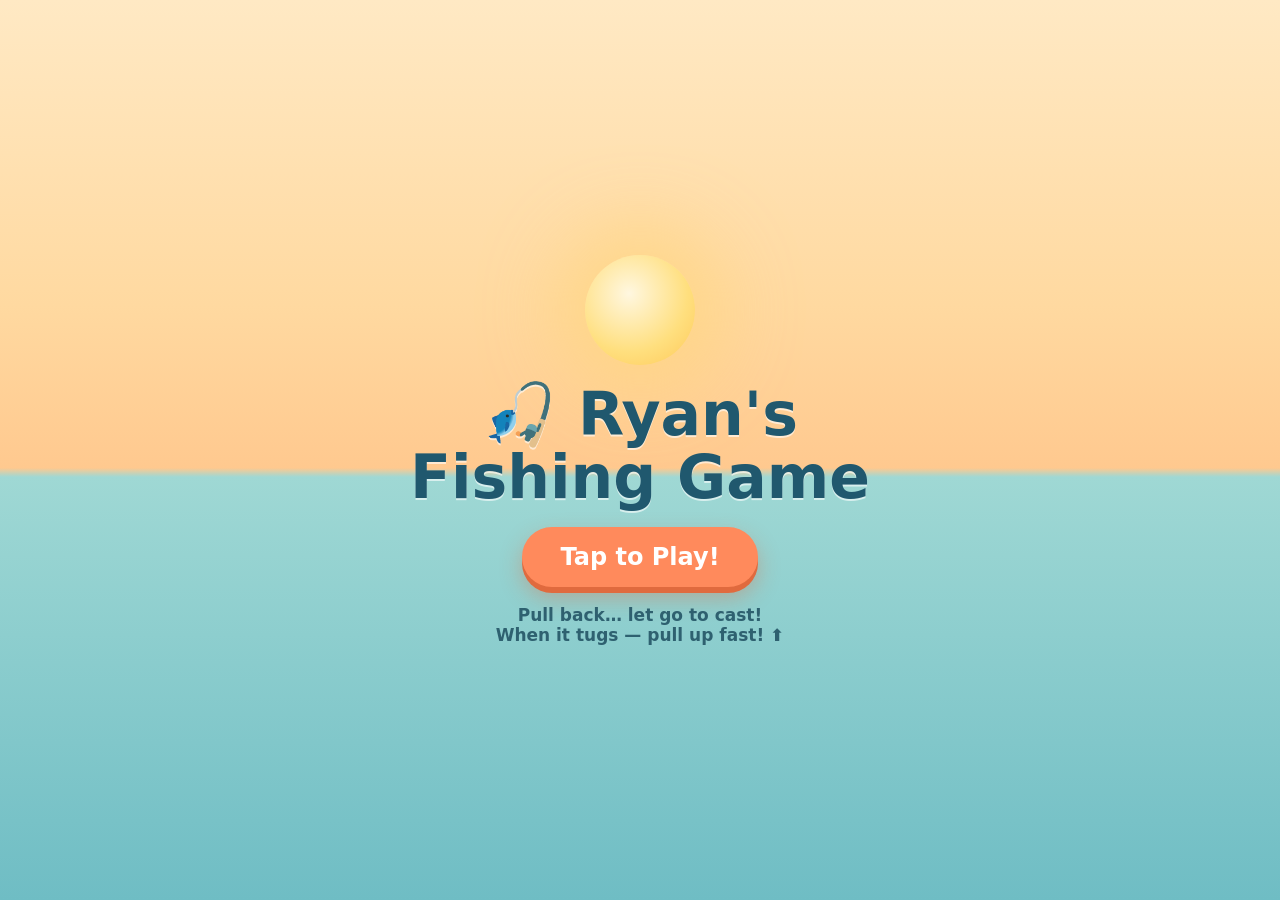
<file: ryans-fishing-game/index.html>
<!DOCTYPE html>
<html lang="en">
<head>
<meta charset="utf-8">
<title>Ryan's Fishing Game</title>
<meta name="viewport" content="width=device-width, initial-scale=1, maximum-scale=1, user-scalable=no, viewport-fit=cover">
<meta name="apple-mobile-web-app-capable" content="yes">
<meta name="mobile-web-app-capable" content="yes">
<meta name="apple-mobile-web-app-status-bar-style" content="black-translucent">
<meta name="theme-color" content="#ffd9a0">
<style>
  * { margin:0; padding:0; box-sizing:border-box; -webkit-tap-highlight-color:transparent; }
  html, body { height:100%; overflow:hidden; overscroll-behavior:none; }
  body {
    font-family: ui-rounded, -apple-system, "SF Pro Rounded", "Segoe UI", system-ui, sans-serif;
    background:#ffd9a0;
    touch-action:none;
    user-select:none; -webkit-user-select:none;
    position:fixed; inset:0;
  }
  canvas { display:block; width:100vw; height:100vh; touch-action:none; }

  #topbar {
    position:fixed; top:calc(env(safe-area-inset-top, 0px) + 10px);
    left:0; right:0; display:flex; justify-content:space-between;
    padding:0 12px; pointer-events:none; z-index:5;
  }
  .pill {
    pointer-events:auto; border:none; cursor:pointer;
    font-family:inherit;
    background:rgba(255,255,255,.82); backdrop-filter:blur(4px);
    border-radius:999px; padding:8px 16px; font-weight:800; font-size:20px;
    color:#2b5876; box-shadow:0 2px 8px rgba(60,60,90,.18);
    display:flex; align-items:center; gap:7px;
  }
  .pill:active { transform:scale(.95); }
  .btn {
    pointer-events:auto; border:none; cursor:pointer;
    background:rgba(255,255,255,.82); backdrop-filter:blur(4px);
    border-radius:999px; width:44px; height:44px; font-size:22px;
    box-shadow:0 2px 8px rgba(60,60,90,.18);
    display:flex; align-items:center; justify-content:center;
  }
  .btn:active { transform:scale(.92); }
  .btn.off { opacity:.4; filter:grayscale(1); }
  #rightBtns { display:flex; gap:8px; }

  /* Splash screen */
  #splash {
    position:fixed; inset:0; z-index:10;
    background:linear-gradient(#ffe9c4 0%, #ffd9a0 34%, #ffc98f 52%, #9fd8d4 53%, #6fbdc4 100%);
    display:flex; flex-direction:column; align-items:center; justify-content:center;
    text-align:center; gap:18px; transition:opacity .6s ease;
  }
  #splash.hide { opacity:0; pointer-events:none; }
  #splash .sun {
    width:110px; height:110px; border-radius:50%;
    background:radial-gradient(circle at 40% 35%, #fff7e0, #ffdf7e 60%, #ffc857);
    box-shadow:0 0 70px 30px rgba(255,214,130,.75);
    animation:float 4s ease-in-out infinite;
  }
  @keyframes float { 0%,100%{transform:translateY(0)} 50%{transform:translateY(-10px)} }
  #splash h1 {
    font-size:clamp(38px, 10vw, 60px); color:#20586e;
    text-shadow:0 2px 0 rgba(255,255,255,.6); line-height:1.05; padding:0 20px;
  }
  #splash .tap {
    font-size:24px; font-weight:800; color:#fff;
    background:#ff8a5c; padding:16px 38px; border-radius:999px;
    box-shadow:0 6px 0 #e06a3e, 0 10px 22px rgba(224,106,62,.4);
    animation:pulse 1.4s ease-in-out infinite;
  }
  @keyframes pulse { 0%,100%{transform:scale(1)} 50%{transform:scale(1.07)} }
  #splash .sub { color:#1e4e60; font-weight:700; font-size:17px; opacity:.85; padding:0 30px; }

  /* Fish log panel */
  #logPanel {
    position:fixed; inset:0; z-index:8; display:none;
    background:rgba(20,60,80,.45); backdrop-filter:blur(3px);
    align-items:center; justify-content:center;
  }
  #logPanel.open { display:flex; }
  #logCard {
    background:#fffaf0; border-radius:26px; padding:20px 18px 14px;
    width:min(88vw, 380px); max-height:78vh; overflow-y:auto;
    box-shadow:0 18px 50px rgba(0,0,40,.35);
  }
  #logCard h2 { color:#2b5876; text-align:center; font-size:24px; margin-bottom:12px; }
  #logTotal {
    display:flex; flex-direction:column; align-items:center; gap:2px;
    background:#fff3d6; border-radius:16px; padding:10px 14px; margin-bottom:10px;
    font-size:24px; font-weight:900; color:#c9862e;
  }
  #logTotal span { font-size:15px; font-weight:800; color:#3a5a70; }
  #logRod {
    display:flex; flex-direction:column; align-items:center; gap:2px;
    background:#e8f4ee; border-radius:16px; padding:8px 14px; margin-bottom:10px;
    font-size:17px; font-weight:900; color:#2b7a5e;
  }
  #logRod span { font-size:13px; font-weight:800; color:#3a5a70; }
  .fishrow .cnt.zero { color:#b8c4c0; }
  .fishrow.locked { opacity:.6; }
  .fishrow {
    display:flex; align-items:center; gap:12px; padding:8px 6px;
    border-bottom:1.5px dashed #e8dcc8; font-weight:700; color:#3a5a70;
  }
  .fishrow:last-child { border-bottom:none; }
  .fishrow svg { flex:0 0 auto; }
  .fishrow .nm { flex:1; font-size:17px; }
  .fishrow .pts { font-size:13px; color:#c98a3d; font-weight:800; }
  .fishrow .cnt { font-size:20px; color:#2b8a6e; font-weight:900; min-width:44px; text-align:right; }
  #closeLog {
    display:block; margin:12px auto 4px; border:none; background:#ff8a5c; color:#fff;
    font-size:18px; font-weight:800; padding:10px 34px; border-radius:999px;
    box-shadow:0 4px 0 #e06a3e; cursor:pointer;
  }
</style>
</head>
<body>
<canvas id="c"></canvas>

<div id="topbar">
  <button class="pill" id="scorePill"><span>⭐</span><span id="score">0</span></button>
  <div id="rightBtns">
    <button class="btn" id="logBtn" title="My fish">🐟</button>
    <button class="btn" id="musicBtn" title="Music">🪕</button>
    <button class="btn" id="muteBtn" title="Sound">🔊</button>
  </div>
</div>

<div id="logPanel">
  <div id="logCard">
    <h2>🪣 Ryan's Fish</h2>
    <div id="logRows"></div>
    <button id="closeLog">Back to fishing!</button>
  </div>
</div>

<div id="splash">
  <div class="sun"></div>
  <h1>🎣 Ryan's<br>Fishing Game</h1>
  <div class="tap">Tap to Play!</div>
  <div class="sub">Pull back… let go to cast!<br>When it tugs — pull up fast! ⬆️</div>
</div>

<script>
'use strict';
/* ================================================================
   Ryan's Fishing Game — a calm morning on the pier.
   Pull back to cast (further pull = further cast), wait for the
   tug (phone buzzes!), then swipe UP to catch the fish.
   ================================================================ */

const canvas = document.getElementById('c');
const ctx = canvas.getContext('2d');

let W = 0, H = 0, DPR = 1;
let waterY = 0, deckY = 0, pierEnd = 0, kidX = 0;
let rodBase = {x:0,y:0}, rodTip = {x:0,y:0};

function resize() {
  DPR = Math.min(window.devicePixelRatio || 1, 2);
  W = window.innerWidth; H = window.innerHeight;
  canvas.width = W * DPR; canvas.height = H * DPR;
  canvas.style.width = W + 'px'; canvas.style.height = H + 'px';
  ctx.setTransform(DPR, 0, 0, DPR, 0, 0);
  waterY = H * 0.56;
  deckY  = waterY - Math.max(34, H * 0.05);
  pierEnd = Math.min(W * 0.24, 120);
  kidX = pierEnd - 46;
  // the grip point — where the kid's hands hold the rod, at chest height
  rodBase = { x: kidX + 13, y: deckY - 33 };
}
resize();
window.addEventListener('resize', resize);

/* ---------------- Fish data (ascending point value) ------------- */
const FISH = [
  { id:'sardine',  name:'Sardine',      pts:10,  len:44, hRatio:.30, rar:0,
    body:'#aec8de', back:'#5d7fa6', belly:'#e9f2f8', pattern:'dots' },
  { id:'shiner',   name:'Shiner Perch', pts:15,  len:48, hRatio:.42, rar:1,
    body:'#c9d4d9', back:'#8fa3ad', belly:'#f2f5f4', pattern:'bars' },
  { id:'surf',     name:'Surf Perch',   pts:20,  len:56, hRatio:.44, rar:2,
    body:'#c4cdb9', back:'#84987c', belly:'#eef0e6', pattern:'bars' },
  { id:'opaleye',  name:'Opaleye',      pts:30,  len:60, hRatio:.42, rar:3,
    body:'#6f8f62', back:'#48663f', belly:'#a9bd9a', pattern:'opal' },
  { id:'mackerel', name:'Mackerel',     pts:40,  len:70, hRatio:.26, rar:4,
    body:'#7fb8b3', back:'#2e6e78', belly:'#e6f2ef', pattern:'waves' },
  { id:'bass',     name:'Striped Bass', pts:60,  len:84, hRatio:.34, rar:5,
    body:'#c3cdd4', back:'#6d7f8c', belly:'#f0f3f4', pattern:'stripes' },
  { id:'halibut',  name:'Halibut',      pts:80,  len:96, hRatio:.52, rar:6,
    body:'#a3835c', back:'#7d6141', belly:'#e8dcc4', pattern:'flat' },
  { id:'salmon',   name:'Salmon',       pts:100, len:106, hRatio:.30, rar:7,
    body:'#d9a3a0', back:'#7e94a4', belly:'#f4e6e2', pattern:'salmon' },
  // super-rare deep-water prizes — only really show up on big casts
  { id:'mahi',     name:'Mahi-Mahi',    pts:150, len:118, hRatio:.36, rar:10,
    body:'#c2d06a', back:'#3f8f5e', belly:'#f4eaa4', pattern:'mahi' },
  { id:'tuna',     name:'Yellowfin Tuna', pts:250, len:130, hRatio:.36, rar:13,
    body:'#9fb4c4', back:'#2b4a66', belly:'#e8eef2', pattern:'tuna' },
  // apex billfish — locked until the Golden Offshore Rod (6th rod)
  { id:'sword',    name:'Swordfish',    pts:400, len:150, hRatio:.22, rar:14, minRod:5,
    body:'#8fa8bd', back:'#41586e', belly:'#e4ecf2', pattern:'sword' },
  { id:'marlin',   name:'Blue Marlin',  pts:600, len:165, hRatio:.26, rar:16, minRod:5,
    body:'#5b84b0', back:'#1d3c60', belly:'#dfe9f2', pattern:'marlin' },
];

/* ---------------- Rods (leveling system) -------------------------
   Modeled on real rods. `need` = total fish caught to unlock.
   `lenS` scales the drawn rod, `cap` limits how far it can cast
   (fraction of the full screen), so better rods reach bigger fish. */
const RODS = [
  { name:"Lil' Yellow Toy Rod",   real:'a Shakespeare toy-store rod',            need:0,
    blank:'#f4c531', grip:'#e0574f', reel:'#e0574f', line:'rgba(255,255,255,0.85)',
    lenS:0.85, width:5,   cap:0.60 },
  { name:"Splash Blue Kids' Rod", real:'a Zebco kids combo',                     need:3,
    blank:'#7ec8e3', grip:'#f2f4f5', reel:'#8a9bb0', line:'rgba(255,255,255,0.85)',
    lenS:1.0,  width:4.5, cap:0.72 },
  { name:'Black Ultralight',      real:'an ultralight spinning rod',             need:8,
    blank:'#33383f', grip:'#c9a06a', reel:'#aab4c0', line:'rgba(255,255,255,0.85)',
    lenS:1.15, width:3.5, cap:0.82 },
  { name:'Blue Braid Caster',     real:'a saltwater rod with blue braided line', need:15,
    blank:'#2f6bb0', grip:'#26313d', reel:'#4a90d9', line:'rgba(90,150,230,0.95)',
    lenS:1.3,  width:4,   cap:0.90 },
  { name:'Big Surf Rod',          real:'a 10-foot surf casting rod',             need:25,
    blank:'#e8e4da', grip:'#26313d', reel:'#6b7686', line:'rgba(255,255,255,0.85)',
    lenS:1.5,  width:4.5, cap:0.96 },
  { name:'Golden Offshore Rod',   real:'an offshore trolling rod',               need:40,
    blank:'#5a4a33', grip:'#26313d', reel:'#d4af37', line:'rgba(240,215,130,0.95)',
    lenS:1.65, width:5.5, cap:1.0 },
  /* From here the rods get crazier. `luck` nudges the fish odds toward
     the big ones, and `waitS` makes bites come sooner. */
  { name:'Carbon Pro Tournament', real:'a tournament bass rod',                  need:60,
    blank:'#3a4548', grip:'#111418', reel:'#66d43c', line:'rgba(150,255,90,0.95)',
    lenS:1.75, width:4,   cap:1.0, luck:0.03, waitS:0.95 },
  { name:'Big Game Marlin Rod',   real:'a 130-class marlin rod',                 need:85,
    blank:'#1f3a5c', grip:'#111418', reel:'#c0c8d4', line:'rgba(220,230,255,0.9)',
    lenS:1.85, width:6,   cap:1.0, luck:0.06, waitS:0.9 },
  { name:'Midnight Glow Rod',     real:'a glow-tip night fishing rod',           need:115,
    blank:'#19e3e0', grip:'#0c2a33', reel:'#0fa8b8', line:'rgba(130,250,255,0.95)',
    lenS:1.95, width:4.5, cap:1.0, luck:0.10, waitS:0.85, glow:'#7ff9ff' },
  { name:'Rainbow Legend Rod',    real:'a rod out of fishing legends',           need:150,
    blank:'#e85d9e', grip:'#5a2a6e', reel:'#ffd166', line:'rgba(255,190,240,0.95)',
    lenS:2.05, width:5,   cap:1.0, luck:0.15, waitS:0.8, rainbow:true },
  { name:'Storm Lightning Rod',   real:'a rod forged in a thunderstorm',         need:200,
    blank:'#ffe95c', grip:'#333a4a', reel:'#8fa3c8', line:'rgba(255,245,160,0.95)',
    lenS:2.15, width:5.5, cap:1.0, luck:0.20, waitS:0.72, glow:'#fff7b0' },
  { name:"Wizard's Star Rod",     real:"a wizard's enchanted rod",               need:260,
    blank:'#8a5cf0', grip:'#2d1b4e', reel:'#ffd166', line:'rgba(200,160,255,0.95)',
    lenS:2.25, width:5,   cap:1.0, luck:0.25, waitS:0.65, glow:'#c9a6ff' },
];
function levelForCount(n) { let l = 0; RODS.forEach((r, i) => { if (n >= r.need) l = i; }); return l; }

/* ---------------- Persistent score ------------------------------ */
let save = { score:0, counts:{} };
try { const s = JSON.parse(localStorage.getItem('ryansFishing')); if (s && typeof s.score==='number') save = s; } catch(e){}
function persist(){ try { localStorage.setItem('ryansFishing', JSON.stringify(save)); } catch(e){} }
const scoreEl = document.getElementById('score');
scoreEl.textContent = save.score;
function totalFishCaught() { return FISH.reduce((n, f) => n + (save.counts[f.id] || 0), 0); }
if (save.rodLvl == null) save.rodLvl = levelForCount(totalFishCaught());
let rodLvl = Math.min(save.rodLvl, RODS.length - 1);

/* ---------------- Audio (gentle & optional) ---------------------- */
/* Two independent buses: sfxBus (waves, plops, chimes — the 🔊 button)
   and musicBus (the background tune — the 🪕 button). */
let AC = null, sfxBus = null, musicBus = null;
let muted = !!save.muted;
let musicOn = save.music !== false;
function initAudio() {
  if (AC) { if (AC.state === 'suspended') AC.resume(); return; }
  try {
    AC = new (window.AudioContext || window.webkitAudioContext)();
    sfxBus = AC.createGain(); sfxBus.gain.value = muted ? 0 : 1;
    sfxBus.connect(AC.destination);
    musicBus = AC.createGain(); musicBus.gain.value = musicOn ? 1 : 0;
    musicBus.connect(AC.destination);
    startAmbience();
    if (musicOn) startMusic();
  } catch(e) { AC = null; }
}
function startAmbience() {
  // soft wave wash: looped noise -> lowpass, slow gain swell
  const len = AC.sampleRate * 4;
  const buf = AC.createBuffer(1, len, AC.sampleRate);
  const d = buf.getChannelData(0);
  for (let i = 0; i < len; i++) d[i] = Math.random() * 2 - 1;
  const src = AC.createBufferSource(); src.buffer = buf; src.loop = true;
  const lp = AC.createBiquadFilter(); lp.type = 'lowpass'; lp.frequency.value = 420; lp.Q.value = 0.4;
  const g = AC.createGain(); g.gain.value = 0.035;
  const lfo = AC.createOscillator(); lfo.frequency.value = 0.09;
  const lfoG = AC.createGain(); lfoG.gain.value = 0.02;
  lfo.connect(lfoG); lfoG.connect(g.gain);
  src.connect(lp); lp.connect(g); g.connect(sfxBus);
  src.start(); lfo.start();
}
function tone(freq, t0, dur, type, vol, slideTo) {
  if (!AC) return;
  const o = AC.createOscillator(), g = AC.createGain();
  o.type = type || 'sine'; o.frequency.setValueAtTime(freq, t0);
  if (slideTo) o.frequency.exponentialRampToValueAtTime(slideTo, t0 + dur);
  g.gain.setValueAtTime(0.0001, t0);
  g.gain.exponentialRampToValueAtTime(vol, t0 + 0.015);
  g.gain.exponentialRampToValueAtTime(0.0001, t0 + dur);
  o.connect(g); g.connect(sfxBus);
  o.start(t0); o.stop(t0 + dur + 0.05);
}
const sfx = {
  plop()  { if(!AC) return; const t=AC.currentTime; tone(520,t,.18,'sine',.25,140); },
  nibble(){ if(!AC) return; const t=AC.currentTime; tone(340,t,.09,'sine',.12,300); },
  bite()  { if(!AC) return; const t=AC.currentTime; tone(300,t,.12,'square',.10,180); tone(300,t+.14,.12,'square',.10,180); },
  cast()  { if(!AC) return; const t=AC.currentTime; tone(200,t,.25,'sine',.12,700); },
  catch_(){ if(!AC) return; const t=AC.currentTime;
            [523,659,784,1047].forEach((f,i)=>tone(f, t+i*.09, .28, 'sine', .18)); },
  big()   { if(!AC) return; const t=AC.currentTime;
            [523,659,784,1047,1319,1568].forEach((f,i)=>tone(f, t+i*.08, .3, 'sine', .18)); },
  aw()    { if(!AC) return; const t=AC.currentTime; tone(420,t,.22,'sine',.10,340); tone(340,t+.2,.3,'sine',.09,260); },
};
const muteBtn = document.getElementById('muteBtn');
muteBtn.textContent = muted ? '🔇' : '🔊';
muteBtn.addEventListener('click', () => {
  muted = !muted;
  muteBtn.textContent = muted ? '🔇' : '🔊';
  if (sfxBus) sfxBus.gain.value = muted ? 0 : 1;
  save.muted = muted; persist();
});

/* ---------------- Background music (the 🪕 button) ----------------
   An original, gentle country-folk shuffle — boom-chick bass, brushed
   offbeats, and a plucked pentatonic melody. Evokes a campfire tune
   without borrowing one. Key of G, ~96 BPM, 8-bar loop. */
const MUSIC_BPM = 96;
const mtof = m => 440 * Math.pow(2, (m - 69) / 12);
// per bar: [bass root, bass fifth] as MIDI notes
const MUSIC_BARS = [
  [43, 50], [43, 50], [48, 43], [43, 50],   // G G C G
  [43, 50], [43, 50], [50, 45], [43, 50],   // G G D G
];
// melody: [beat in 32-beat loop, MIDI note, length in beats]
const MUSIC_MELODY = [
  [0,67,.5],[0.5,69,.5],[1,71,1],[2,74,1],[3,71,.5],[3.5,69,.5],
  [4,67,1.5],[5.5,64,.5],[6,62,2],
  [8,76,.5],[8.5,74,.5],[9,72,1],[10,69,1],[11,67,1],
  [12,67,.5],[12.5,71,.5],[13,69,1],[14,67,2],
  [16,67,.5],[16.5,69,.5],[17,71,1],[18,74,1],[19,76,1],
  [20,74,.5],[20.5,71,.5],[21,69,1],[22,71,.5],[22.5,69,.5],[23,67,1],
  [24,69,.5],[24.5,67,.5],[25,66,1],[26,62,1],[27,64,.5],[27.5,66,.5],
  [28,67,2],[30,62,.5],[30.5,64,.5],[31,67,1],
];
let musicTimer = null, musicBeat = 0, musicNextTime = 0;

function pluckNote(midi, t, dur, vol) {
  // plucked-string feel: triangle osc, darkening lowpass, fast decay
  const o = AC.createOscillator(); o.type = 'triangle'; o.frequency.value = mtof(midi);
  const f = AC.createBiquadFilter(); f.type = 'lowpass';
  f.frequency.setValueAtTime(2400, t);
  f.frequency.exponentialRampToValueAtTime(500, t + dur);
  const g = AC.createGain();
  g.gain.setValueAtTime(0.0001, t);
  g.gain.exponentialRampToValueAtTime(vol, t + 0.012);
  g.gain.exponentialRampToValueAtTime(0.0001, t + dur);
  o.connect(f); f.connect(g); g.connect(musicBus);
  o.start(t); o.stop(t + dur + 0.05);
}
function bassNote(midi, t, dur, vol) {
  const o = AC.createOscillator(); o.type = 'sine'; o.frequency.value = mtof(midi);
  const g = AC.createGain();
  g.gain.setValueAtTime(0.0001, t);
  g.gain.exponentialRampToValueAtTime(vol, t + 0.02);
  g.gain.exponentialRampToValueAtTime(0.0001, t + dur);
  o.connect(g); g.connect(musicBus);
  o.start(t); o.stop(t + dur + 0.05);
}
function brushTick(t, vol) {
  // soft brushed snare on the offbeats
  const len = Math.floor(AC.sampleRate * 0.05);
  const buf = AC.createBuffer(1, len, AC.sampleRate);
  const d = buf.getChannelData(0);
  for (let i = 0; i < len; i++) d[i] = (Math.random() * 2 - 1) * (1 - i / len);
  const src = AC.createBufferSource(); src.buffer = buf;
  const hp = AC.createBiquadFilter(); hp.type = 'highpass'; hp.frequency.value = 3000;
  const g = AC.createGain(); g.gain.value = vol;
  src.connect(hp); hp.connect(g); g.connect(musicBus);
  src.start(t);
}
function scheduleMusic() {
  if (!AC || !musicOn) return;
  const spb = 60 / MUSIC_BPM;
  while (musicNextTime < AC.currentTime + 0.65) {
    const beat = musicBeat % 32;
    const t = musicNextTime;
    const bar = Math.floor(beat / 4), bi = beat % 4;
    const chord = MUSIC_BARS[bar];
    if (bi === 0) bassNote(chord[0], t, spb * 0.95, 0.11);   // boom
    if (bi === 2) bassNote(chord[1], t, spb * 0.95, 0.10);
    if (bi === 1 || bi === 3) brushTick(t, 0.035);           // chick
    for (const [b, m, d] of MUSIC_MELODY) {
      if (b >= beat && b < beat + 1) {
        const swing = (b % 1) ? 0.09 * spb : 0;              // lazy offbeats
        pluckNote(m, t + (b - beat) * spb + swing, d * spb * 0.95, 0.10);
      }
    }
    musicBeat++; musicNextTime += spb;
  }
}
function startMusic() {
  if (musicTimer || !AC) return;
  musicNextTime = Math.max(musicNextTime, AC.currentTime + 0.1);
  scheduleMusic();
  musicTimer = setInterval(scheduleMusic, 200);
}
function stopMusic() {
  if (musicTimer) { clearInterval(musicTimer); musicTimer = null; }
}
const musicBtn = document.getElementById('musicBtn');
musicBtn.classList.toggle('off', !musicOn);
musicBtn.addEventListener('click', () => {
  musicOn = !musicOn;
  musicBtn.classList.toggle('off', !musicOn);
  if (musicBus) musicBus.gain.value = musicOn ? 1 : 0;
  if (musicOn) startMusic(); else stopMusic();
  save.music = musicOn; persist();
});

function buzz(pattern) { if (navigator.vibrate) { try { navigator.vibrate(pattern); } catch(e){} } }

/* ---------------- Fish log panel -------------------------------- */
const logPanel = document.getElementById('logPanel');
const logRows = document.getElementById('logRows');
function fishSVG(f, size) {
  const w = size, h = size * 0.55;
  return `<svg width="${w}" height="${h}" viewBox="0 0 100 55">
    <path d="M8 27 L24 12 L24 42 Z" fill="${f.back}"/>
    <ellipse cx="58" cy="27" rx="38" ry="${20*f.hRatio/0.4}" fill="${f.body}"/>
    <path d="M28 27 Q58 ${27-24*f.hRatio/0.4} 92 27 Q58 ${27-6} 28 27" fill="${f.back}" opacity=".8"/>
    <circle cx="82" cy="23" r="3.4" fill="#20303c"/>
    <circle cx="83" cy="22" r="1.1" fill="#fff"/>
  </svg>`;
}
function renderLog() {
  const totalFish = FISH.reduce((n, f) => n + (save.counts[f.id] || 0), 0);
  const nextRod = RODS[rodLvl + 1];
  const rodLine = nextRod
    ? `Next rod: catch ${Math.max(1, nextRod.need - totalFish)} more fish!`
    : 'Best rod in the tackle box!';
  logRows.innerHTML =
    `<div id="logTotal">⭐ ${save.score} points<span>🐟 ${totalFish} fish caught</span></div>` +
    `<div id="logRod">🎣 ${RODS[rodLvl].name}<span>${rodLine}</span></div>` +
    FISH.map(f => {
      const n = save.counts[f.id] || 0;
      const locked = (f.minRod || 0) > rodLvl;
      const pts = locked
        ? `+${f.pts} points · needs the ${RODS[f.minRod].name}!`
        : `+${f.pts} points`;
      const cnt = locked ? '🔒' : `×${n}`;
      return `<div class="fishrow${locked ? ' locked' : ''}">${fishSVG(f, 62)}
        <div class="nm">${f.name}<br><span class="pts">${pts}</span></div>
        <div class="cnt${!locked && !n ? ' zero' : ''}">${cnt}</div></div>`;
    }).join('');
}
const openLog = () => { renderLog(); logPanel.classList.add('open'); };
document.getElementById('logBtn').addEventListener('click', openLog);
document.getElementById('scorePill').addEventListener('click', openLog);
document.getElementById('closeLog').addEventListener('click', () => logPanel.classList.remove('open'));
logPanel.addEventListener('pointerdown', e => { if (e.target === logPanel) logPanel.classList.remove('open'); });

/* ---------------- Game state ------------------------------------ */
const S = { TITLE:0, IDLE:1, AIM:2, FLY:3, WAIT:4, BITE:5, CATCH:6, CELEBRATE:7, LEVELUP:8 };
let state = S.TITLE;
let now = 0, last = 0;

let power = 0;                     // 0..1 while aiming
let aimStart = null;
let bob = { x:0, y:0, vx:0, vy:0 };// bobber
let castDist01 = 0;                // how far this cast went, 0..1
let events = [];                   // scheduled nibble/bite events for this cast
let biteStart = 0, biteWindow = 2.4;
let hookedFish = null, pendingFish = null;
let catchT = 0, celebrateT = 0, celebrateUntil = 0;
let levelUpT = 0, pendingLevelUp = null;
let catchFrom = null, catchTo = null;
let msg = null;                    // {text, until, big}
let pullStart = null, pulledThisTouch = false;
let castsMade = 0;

const ripples = [];   // {x,y,r,max,alpha}
const sparkles = [];  // {x,y,vx,vy,life,color,r}
const drops = [];     // water droplets {x,y,vx,vy,life}
const gulls = [];     // {x,y,v,flap}
let nextGull = 3;
let shadow = null;    // approaching fish shadow {x,y,tx,ty,size}

const rand = (a,b) => a + Math.random() * (b - a);
const clamp = (v,a,b) => Math.max(a, Math.min(b, v));
const lerp = (a,b,t) => a + (b-a)*t;
const ease = t => t<.5 ? 2*t*t : 1-Math.pow(-2*t+2,2)/2;

function setMsg(text, dur, big) { msg = { text, until: now + dur, big: !!big }; }

function currentRodTip() {
  // rod pivots at rodBase; bends back while aiming, points out otherwise
  const len = Math.max(50, Math.min(70, H * 0.0875)) * RODS[rodLvl].lenS;
  let ang = -0.9;                       // resting angle (up-right)
  if (state === S.AIM)  ang = -0.9 - power * 0.85;   // pull back
  if (state === S.BITE) ang = -0.62;                 // tug forward
  if (state === S.CATCH) ang = -1.35;                // hoist up
  return { x: rodBase.x + Math.cos(ang) * len, y: rodBase.y + Math.sin(ang) * len, ang, len };
}

/* ---------------- Casting --------------------------------------- */
const GRAV = 1400;
function doCast() {
  const tip = currentRodTip();
  const minCast = 70;
  const maxCastAbs = W - tip.x - 26;                 // best rod's full reach
  const maxCast = minCast + (maxCastAbs - minCast) * RODS[rodLvl].cap;
  const dist = lerp(minCast, maxCast, power);
  const T = 0.85 + 0.4 * power;
  bob.x = tip.x; bob.y = tip.y;
  bob.vx = dist / T;
  bob.vy = ((waterY - tip.y) - 0.5 * GRAV * T * T) / T;
  // fish odds scale against the ABSOLUTE max, so far fish need better rods
  castDist01 = clamp((dist - minCast) / Math.max(1, maxCastAbs - minCast), 0, 1);
  state = S.FLY;
  sfx.cast();
  castsMade++;
}
function landBobber() {
  bob.y = waterY;
  state = S.WAIT;
  splash(bob.x, waterY, 1);
  sfx.plop();
  scheduleBites();
  setMsg('Wait for it…', 2.5);
}
function scheduleBites() {
  // decide the fish now so the approaching shadow can match its size
  pendingFish = pickFish();
  events = [];
  const ws = RODS[rodLvl].waitS || 1;   // fancy rods tempt fish faster
  let t = now + rand(1.4, 4.2) * ws;
  const nibbles = Math.random() < 0.6 ? 1 : (Math.random() < 0.5 ? 2 : 0);
  for (let i = 0; i < nibbles; i++) { events.push({ t, type:'nibble' }); t += rand(0.8, 1.6) * ws; }
  events.push({ t: t + rand(0.4, 1.0) * ws, type:'bite' });
  // fish shadow sneaks toward the bobber a moment before the bite
  const biteT = events[events.length-1].t;
  events.push({ t: biteT - 1.2, type:'shadow' });
  events.sort((a,b)=>a.t-b.t);
}

/* ---------------- Bite / catch / miss ---------------------------- */
function startBite() {
  state = S.BITE;
  biteStart = now;
  buzz([70, 60, 70]);
  sfx.bite();
  setMsg('PULL UP! ⬆️', biteWindow, true);
}
function pickFish() {
  if (window.__forceFish) {                       // testing hook
    const f = FISH.find(f => f.id === window.__forceFish);
    if (f) return f;
  }
  const d = clamp(castDist01 + (RODS[rodLvl].luck || 0), 0, 1);
  let total = 0;
  const w = FISH.map(f => {
    if ((f.minRod || 0) > rodLvl) return 0;   // billfish need the big rods
    const v = Math.exp(-f.rar * (1.1 - 0.95 * d)); total += v; return v;
  });
  let r = Math.random() * total;
  for (let i = 0; i < FISH.length; i++) { r -= w[i]; if (r <= 0) return FISH[i]; }
  return FISH[0];
}
function doCatch() {
  hookedFish = pendingFish || pickFish();
  pendingFish = null;
  state = S.CATCH;
  catchT = now;
  catchFrom = { x: bob.x, y: waterY + 6 };
  catchTo = { x: clamp(rodBase.x + 90, 90, W - 120), y: deckY - Math.max(150, H * 0.22) };
  splash(bob.x, waterY, 1.4);
  for (let i = 0; i < 10; i++) drops.push({ x:bob.x, y:waterY, vx:rand(-140,140), vy:rand(-380,-120), life:1 });
  shadow = null;
  msg = null;
  buzz(40);
  sfx.plop();
}
function finishCatch() {
  state = S.CELEBRATE;
  celebrateT = now;
  celebrateUntil = now + 2.3;
  save.score += hookedFish.pts;
  save.counts[hookedFish.id] = (save.counts[hookedFish.id] || 0) + 1;
  const newLvl = levelForCount(totalFishCaught());
  if (newLvl > rodLvl) pendingLevelUp = newLvl;   // celebrate first, then upgrade
  persist();
  scoreEl.textContent = save.score;
  (hookedFish.rar >= 5 ? sfx.big : sfx.catch_)();
  buzz([30, 40, 30, 40, 80]);
  const cx = W/2, cy = H*0.34;
  const colors = ['#ffd166','#ef767a','#70c1b3','#a682ff','#ffe9c4'];
  for (let i = 0; i < 34; i++) {
    const a = rand(0, Math.PI*2), sp = rand(60, 340);
    sparkles.push({ x:cx, y:cy, vx:Math.cos(a)*sp, vy:Math.sin(a)*sp-120, life:rand(.8,1.5),
                    color:colors[i%colors.length], r:rand(3,7) });
  }
}
function doMiss() {
  state = S.WAIT;
  sfx.aw();
  splash(bob.x, waterY, 0.7);
  if (shadow) { shadow.flee = true; }
  setMsg('Ooh, it got away! Stay ready…', 2.2);
  scheduleBites();
}
function prematurePull() {
  splash(bob.x, waterY, 0.5);
  setMsg('No fish yet — wait for the tug! 🎣', 2);
  // push the schedule back a touch
  events.forEach(e => e.t += 0.8);
}

/* ---------------- Input ------------------------------------------ */
const splashEl = document.getElementById('splash');
function startGame() {
  initAudio();
  splashEl.classList.add('hide');
  state = S.IDLE;
  setMsg('Pull back… and let go!', 4);
}
splashEl.addEventListener('pointerdown', startGame);

canvas.addEventListener('pointerdown', e => {
  e.preventDefault();
  initAudio();
  if (state === S.TITLE) { startGame(); return; }
  if (state === S.IDLE) {
    aimStart = { x:e.clientX, y:e.clientY };
    power = 0;
    state = S.AIM;
  } else if (state === S.WAIT || state === S.BITE) {
    pullStart = { x:e.clientX, y:e.clientY };
    pulledThisTouch = false;
  } else if (state === S.CELEBRATE && now > celebrateT + 0.7) {
    celebrateUntil = now; // skip ahead
  } else if (state === S.LEVELUP && now > levelUpT + 0.7) {
    state = S.IDLE;
    setMsg('Cast your new rod!', 3);
  }
});
canvas.addEventListener('pointermove', e => {
  e.preventDefault();
  if (state === S.AIM && aimStart) {
    const dx = e.clientX - aimStart.x, dy = e.clientY - aimStart.y;
    power = clamp(Math.hypot(dx, dy) / (Math.min(W, H) * 0.42), 0, 1);
  } else if ((state === S.WAIT || state === S.BITE) && pullStart && !pulledThisTouch) {
    if (pullStart.y - e.clientY > 26) {
      pulledThisTouch = true;
      if (state === S.BITE) doCatch(); else prematurePull();
    }
  }
});
function endPointer(e) {
  if (state === S.AIM) {
    if (power > 0.06) doCast();
    else { state = S.IDLE; }
    aimStart = null;
  } else if ((state === S.WAIT || state === S.BITE) && pullStart && !pulledThisTouch) {
    if (pullStart.y - e.clientY > 26) {
      if (state === S.BITE) doCatch(); else prematurePull();
    }
    pullStart = null;
  } else {
    pullStart = null;
  }
}
canvas.addEventListener('pointerup', endPointer);
canvas.addEventListener('pointercancel', endPointer);

/* ---------------- Effects ---------------------------------------- */
function splash(x, y, scale) {
  for (let i = 0; i < 3; i++)
    ripples.push({ x, y, r: 4 + i*6, max: (34 + i*16) * scale, alpha: 0.55 });
}

/* ---------------- Update ----------------------------------------- */
function update(dt) {
  // ambient gulls
  nextGull -= dt;
  if (nextGull <= 0) {
    gulls.push({ x:-40, y:rand(H*0.06, H*0.26), v:rand(28,55), flap:rand(0,6) });
    nextGull = rand(7, 16);
  }
  for (let i = gulls.length-1; i >= 0; i--) {
    const g = gulls[i]; g.x += g.v*dt; g.flap += dt*7;
    if (g.x > W + 60) gulls.splice(i,1);
  }
  // ripples
  for (let i = ripples.length-1; i >= 0; i--) {
    const r = ripples[i]; r.r += 34*dt; r.alpha -= 0.5*dt;
    if (r.r > r.max || r.alpha <= 0) ripples.splice(i,1);
  }
  // sparkles
  for (let i = sparkles.length-1; i >= 0; i--) {
    const s = sparkles[i]; s.x += s.vx*dt; s.y += s.vy*dt; s.vy += 500*dt; s.life -= dt;
    if (s.life <= 0) sparkles.splice(i,1);
  }
  // droplets
  for (let i = drops.length-1; i >= 0; i--) {
    const d = drops[i]; d.x += d.vx*dt; d.y += d.vy*dt; d.vy += 900*dt; d.life -= dt;
    if (d.y > waterY || d.life <= 0) { if (d.y > waterY) splashSmall(d.x); drops.splice(i,1); }
  }
  // fish shadow drifting toward bobber
  if (shadow) {
    if (shadow.flee) {
      shadow.x += shadow.fvx * dt; shadow.y += 20*dt;
      if (shadow.x < -80 || shadow.x > W+80) shadow = null;
    } else {
      shadow.x = lerp(shadow.x, shadow.tx, 1 - Math.pow(0.25, dt));
      shadow.y = lerp(shadow.y, shadow.ty, 1 - Math.pow(0.25, dt));
    }
  }

  if (state === S.FLY) {
    bob.x += bob.vx*dt; bob.y += bob.vy*dt; bob.vy += GRAV*dt;
    if (bob.y >= waterY && bob.vy > 0) landBobber();
  }
  else if (state === S.WAIT) {
    while (events.length && now >= events[0].t) {
      const ev = events.shift();
      if (ev.type === 'nibble') {
        splash(bob.x, waterY, 0.45); sfx.nibble(); buzz(25);
      } else if (ev.type === 'shadow') {
        const side = bob.x > W/2 ? 1 : -1;
        // shadow size telegraphs the fish: sardine ~0.5, yellowfin tuna ~2.0
        const sz = 0.5 + ((pendingFish ? pendingFish.len : 60) - 44) / 86 * 1.5;
        shadow = { x: bob.x + side*rand(130,220), y: waterY + rand(46, 90),
                   tx: bob.x + rand(-8,8), ty: waterY + 34, size: sz,
                   fvx: side * rand(160, 260), flee:false };
      } else if (ev.type === 'bite') {
        startBite();
      }
    }
  }
  else if (state === S.BITE) {
    if (now - biteStart > biteWindow) doMiss();
  }
  else if (state === S.CATCH) {
    if (now - catchT > 0.85) finishCatch();
  }
  else if (state === S.CELEBRATE) {
    if (now > celebrateUntil) {
      hookedFish = null;
      if (pendingLevelUp != null) {
        rodLvl = pendingLevelUp; save.rodLvl = rodLvl; persist();
        pendingLevelUp = null;
        state = S.LEVELUP; levelUpT = now;
        sfx.big(); buzz([40, 60, 40, 60, 120]);
        const colors = ['#ffd166','#f4c531','#fff3c0','#ffe066'];
        for (let i = 0; i < 40; i++) {
          const a = rand(0, Math.PI*2), sp = rand(80, 360);
          sparkles.push({ x:W/2, y:H*0.36, vx:Math.cos(a)*sp, vy:Math.sin(a)*sp-140,
                          life:rand(.9,1.7), color:colors[i%colors.length], r:rand(3,7) });
        }
      } else {
        state = S.IDLE;
        setMsg(castsMade < 3 ? 'Pull back… and let go!' : 'Cast again!', 3);
      }
    }
  }
}
function splashSmall(x) { ripples.push({ x, y: waterY, r: 2, max: 14, alpha: 0.4 }); }

/* ---------------- Drawing ---------------------------------------- */
function skyAndSea() {
  // morning sky
  let g = ctx.createLinearGradient(0, 0, 0, waterY);
  g.addColorStop(0, '#ffe8c2'); g.addColorStop(0.45, '#ffd9a0');
  g.addColorStop(0.8, '#ffc998'); g.addColorStop(1, '#f7b98e');
  ctx.fillStyle = g; ctx.fillRect(0, 0, W, waterY);

  // sun with glow
  const sx = W * 0.76, sy = waterY * 0.42, sr = Math.min(W,H) * 0.075;
  const glow = ctx.createRadialGradient(sx, sy, sr*0.4, sx, sy, sr*3.4);
  glow.addColorStop(0, 'rgba(255,240,200,0.9)');
  glow.addColorStop(1, 'rgba(255,240,200,0)');
  ctx.fillStyle = glow; ctx.fillRect(sx-sr*3.4, sy-sr*3.4, sr*6.8, sr*6.8);
  ctx.fillStyle = '#ffe9b8';
  ctx.beginPath(); ctx.arc(sx, sy, sr, 0, Math.PI*2); ctx.fill();

  // drifting clouds
  ctx.fillStyle = 'rgba(255,255,255,0.55)';
  for (let i = 0; i < 3; i++) {
    const cx = ((now * (5 + i*3) + i * 300) % (W + 260)) - 130;
    const cy = H * (0.08 + i * 0.07);
    cloud(cx, cy, 1 - i*0.18);
  }
  // gulls
  ctx.strokeStyle = 'rgba(90,80,70,0.7)'; ctx.lineWidth = 2; ctx.lineCap = 'round';
  for (const gl of gulls) {
    const f = Math.sin(gl.flap) * 4;
    ctx.beginPath();
    ctx.moveTo(gl.x-9, gl.y); ctx.quadraticCurveTo(gl.x-4, gl.y-5-f, gl.x, gl.y);
    ctx.quadraticCurveTo(gl.x+4, gl.y-5-f, gl.x+9, gl.y);
    ctx.stroke();
  }

  // sea
  g = ctx.createLinearGradient(0, waterY, 0, H);
  g.addColorStop(0, '#8fd0cd'); g.addColorStop(0.35, '#5fb2bb'); g.addColorStop(1, '#3d8a9e');
  ctx.fillStyle = g; ctx.fillRect(0, waterY, W, H - waterY);

  // sun path shimmer on water
  const shg = ctx.createLinearGradient(0, waterY, 0, H);
  shg.addColorStop(0, 'rgba(255,235,180,0.5)'); shg.addColorStop(1, 'rgba(255,235,180,0)');
  ctx.fillStyle = shg;
  ctx.beginPath();
  ctx.moveTo(sx - sr*0.9, waterY); ctx.lineTo(sx + sr*0.9, waterY);
  ctx.lineTo(sx + sr*2.6, H); ctx.lineTo(sx - sr*2.6, H);
  ctx.closePath(); ctx.fill();

  // gentle moving glints
  ctx.strokeStyle = 'rgba(255,255,255,0.35)'; ctx.lineWidth = 2;
  for (let i = 0; i < 7; i++) {
    const y = waterY + 14 + i * (H - waterY) / 8;
    const off = Math.sin(now * 0.7 + i * 1.7) * 24;
    const len = 24 + i * 8;
    for (let k = 0; k < 3; k++) {
      const x = ((i * 173 + k * 331 + off + now * 6) % (W + len)) - len/2;
      ctx.beginPath(); ctx.moveTo(x, y); ctx.lineTo(x + len, y); ctx.stroke();
    }
  }
}
function cloud(x, y, s) {
  ctx.beginPath();
  ctx.arc(x, y, 22*s, 0, Math.PI*2);
  ctx.arc(x+24*s, y-8*s, 18*s, 0, Math.PI*2);
  ctx.arc(x+46*s, y, 20*s, 0, Math.PI*2);
  ctx.arc(x+22*s, y+7*s, 20*s, 0, Math.PI*2);
  ctx.fill();
}

function pierAndKid() {
  // posts
  ctx.fillStyle = '#8a6844';
  const posts = [pierEnd - 22, pierEnd * 0.45];
  for (const px of posts) {
    ctx.fillRect(px, deckY, 13, waterY - deckY + 26);
    ctx.fillStyle = 'rgba(60,44,28,0.35)';
    ctx.fillRect(px, waterY, 13, 20); // wet part
    ctx.fillStyle = '#8a6844';
  }
  // deck planks
  ctx.fillStyle = '#b08a5c';
  ctx.fillRect(0, deckY, pierEnd, 16);
  ctx.fillStyle = '#9c7a4e';
  ctx.fillRect(0, deckY + 16, pierEnd, 6);
  ctx.strokeStyle = 'rgba(90,64,38,0.5)'; ctx.lineWidth = 1.5;
  for (let x = 14; x < pierEnd; x += 26) {
    ctx.beginPath(); ctx.moveTo(x, deckY + 2); ctx.lineTo(x, deckY + 14); ctx.stroke();
  }

  // bucket, tucked behind the kid near the shore end
  ctx.fillStyle = '#5f9ea8';
  ctx.beginPath();
  ctx.moveTo(10, deckY); ctx.lineTo(34, deckY); ctx.lineTo(30, deckY - 24); ctx.lineTo(14, deckY - 24);
  ctx.closePath(); ctx.fill();
  ctx.fillStyle = '#487e88'; ctx.fillRect(12, deckY - 25, 20, 4);

  // — the kid —
  const kx = kidX, ky = deckY;
  const bob2 = Math.sin(now * 1.6) * 1.5; // gentle idle sway
  const sway = bob2 * 0.4;
  ctx.save();
  ctx.translate(kx, ky + sway);
  // legs
  ctx.strokeStyle = '#3f6b8a'; ctx.lineWidth = 9; ctx.lineCap = 'round';
  ctx.beginPath(); ctx.moveTo(-5, -4); ctx.lineTo(-7, 0); ctx.moveTo(5, -4); ctx.lineTo(8, 0); ctx.stroke();
  // body
  ctx.fillStyle = '#f4a259';
  ctx.beginPath();
  ctx.moveTo(-13, -4); ctx.quadraticCurveTo(-15, -38, 0, -40);
  ctx.quadraticCurveTo(15, -38, 13, -4); ctx.closePath(); ctx.fill();
  // head
  ctx.fillStyle = '#ffd9b3';
  ctx.beginPath(); ctx.arc(2, -52, 13, 0, Math.PI*2); ctx.fill();
  // cap
  ctx.fillStyle = '#e0574f';
  ctx.beginPath(); ctx.arc(2, -56, 13, Math.PI, 0); ctx.fill();
  ctx.fillRect(2, -58, 19, 5);
  // eye + smile
  ctx.fillStyle = '#333';
  ctx.beginPath(); ctx.arc(8, -52, 1.8, 0, Math.PI*2); ctx.fill();
  ctx.strokeStyle = '#333'; ctx.lineWidth = 1.6;
  ctx.beginPath(); ctx.arc(8, -48, 3.4, 0.15, Math.PI - 0.6); ctx.stroke();
  ctx.restore();

  // rod — held at the grip point (rodBase), butt angled down across the body
  const tip = currentRodTip();
  const grip = { x: rodBase.x, y: rodBase.y + sway };
  const dirX = Math.cos(tip.ang), dirY = Math.sin(tip.ang);
  const butt = { x: grip.x - dirX * 24, y: grip.y - dirY * 24 };
  // arms reach from the shoulders to the rod (under the rod)
  ctx.strokeStyle = '#f4a259'; ctx.lineWidth = 7; ctx.lineCap = 'round';
  ctx.beginPath();
  ctx.moveTo(kx - 4, ky + sway - 28);
  ctx.lineTo(grip.x - dirX * 11, grip.y - dirY * 11);
  ctx.moveTo(kx + 7, ky + sway - 30);
  ctx.lineTo(grip.x, grip.y);
  ctx.stroke();
  // rod — colors and heft come from the current rod level
  const rod = RODS[rodLvl];
  const bendBack = (state === S.AIM) ? power * 26 : (state === S.BITE ? -16 : (state === S.CATCH ? -10 : 0));
  const mx = (grip.x + tip.x)/2 - bendBack * 0.6;
  const my = (grip.y + tip.y)/2 + Math.abs(bendBack) * 0.3;
  ctx.strokeStyle = rod.grip; ctx.lineWidth = rod.width + 2.5;
  ctx.beginPath(); ctx.moveTo(butt.x, butt.y); ctx.lineTo(grip.x, grip.y); ctx.stroke();
  ctx.save();
  ctx.strokeStyle = rodBlankStyle(rod, grip.x, grip.y, tip.x, tip.y);
  if (rod.glow) { ctx.shadowColor = rod.glow; ctx.shadowBlur = 12; }
  ctx.lineWidth = rod.width;
  ctx.beginPath();
  ctx.moveTo(grip.x, grip.y);
  ctx.quadraticCurveTo(mx, my, tip.x, tip.y);
  ctx.stroke();
  ctx.restore();
  // reel hangs just below the grip
  ctx.fillStyle = rod.reel;
  ctx.beginPath(); ctx.arc(grip.x - dirX * 8 + 3, grip.y - dirY * 8 + 8, 4 + rod.width * 0.5, 0, Math.PI*2); ctx.fill();
  // hands gripping over the rod
  ctx.fillStyle = '#ffd9b3';
  ctx.beginPath(); ctx.arc(grip.x, grip.y, 4.5, 0, Math.PI*2); ctx.fill();
  ctx.beginPath(); ctx.arc(grip.x - dirX * 11, grip.y - dirY * 11, 4.5, 0, Math.PI*2); ctx.fill();
  return tip;
}

function drawLine(tip) {
  ctx.strokeStyle = RODS[rodLvl].line; ctx.lineWidth = 1.6;
  let end = null;
  if (state === S.FLY || state === S.WAIT || state === S.BITE) {
    let by = bob.y;
    if (state === S.WAIT) by = waterY + Math.sin(now*2.1)*2.5;
    if (state === S.BITE) by = waterY + 10 + Math.sin(now*22)*3;
    end = { x: bob.x, y: by };
    const sag = state === S.FLY ? 6 : 22;
    ctx.beginPath();
    ctx.moveTo(tip.x, tip.y);
    ctx.quadraticCurveTo((tip.x+end.x)/2, Math.max(tip.y, end.y) + sag, end.x, end.y);
    ctx.stroke();
  } else if (state === S.CATCH && hookedFish) {
    const t = ease(clamp((now - catchT) / 0.85, 0, 1));
    const fx = lerp(catchFrom.x, catchTo.x, t);
    const fy = lerp(catchFrom.y, catchTo.y, t) - Math.sin(t*Math.PI) * 60;
    end = { x: fx, y: fy };
    ctx.beginPath(); ctx.moveTo(tip.x, tip.y); ctx.lineTo(fx, fy); ctx.stroke();
    drawFish(hookedFish, fx, fy + hookedFish.len*0.3, 1, -1.35 + t*0.4);
  }
  return end;
}

function drawBobber(pos) {
  if (!pos) return;
  const { x, y } = pos;
  ctx.beginPath(); ctx.arc(x, y, 7.5, 0, Math.PI*2);
  ctx.fillStyle = '#e8564a'; ctx.fill();
  ctx.beginPath(); ctx.arc(x, y, 7.5, Math.PI, 0);
  ctx.fillStyle = '#fff'; ctx.fill();
  ctx.beginPath(); ctx.arc(x-2, y-3, 1.8, 0, Math.PI*2);
  ctx.fillStyle = 'rgba(255,255,255,.9)'; ctx.fill();
  if (state === S.BITE) {
    // urgent "!" bubble
    const by = waterY - 46 + Math.abs(Math.sin(now*7)) * -8;
    ctx.fillStyle = '#fff';
    ctx.beginPath(); ctx.arc(x, by, 17, 0, Math.PI*2); ctx.fill();
    ctx.beginPath();
    ctx.moveTo(x-6, by+13); ctx.lineTo(x+6, by+13); ctx.lineTo(x, by+24); ctx.closePath(); ctx.fill();
    ctx.fillStyle = '#e8564a';
    ctx.font = '900 24px system-ui';
    ctx.textAlign = 'center'; ctx.textBaseline = 'middle';
    ctx.fillText('!', x, by+1);
  }
}

function drawShadow() {
  if (!shadow) return;
  ctx.save();
  ctx.globalAlpha = 0.25;
  ctx.fillStyle = '#1d4a58';
  const s = shadow.size;
  ctx.beginPath();
  ctx.ellipse(shadow.x, shadow.y, 34*s, 10*s, 0, 0, Math.PI*2);
  ctx.fill();
  ctx.beginPath();
  const dir = shadow.flee ? Math.sign(shadow.fvx) : (shadow.tx > shadow.x ? 1 : -1);
  ctx.moveTo(shadow.x - dir*30*s, shadow.y);
  ctx.lineTo(shadow.x - dir*46*s, shadow.y - 8*s);
  ctx.lineTo(shadow.x - dir*46*s, shadow.y + 8*s);
  ctx.closePath(); ctx.fill();
  ctx.restore();
}

function drawRipples() {
  for (const r of ripples) {
    ctx.strokeStyle = `rgba(255,255,255,${Math.max(0, r.alpha)})`;
    ctx.lineWidth = 2;
    ctx.beginPath(); ctx.ellipse(r.x, r.y, r.r, r.r*0.32, 0, 0, Math.PI*2); ctx.stroke();
  }
}

/* Draws a fish centered at (x,y). scale multiplies its natural size. */
function drawFish(f, x, y, scale, rot) {
  const L = f.len * scale, Hh = f.len * f.hRatio * scale;
  ctx.save();
  ctx.translate(x, y);
  ctx.rotate(rot || 0);
  // tail
  ctx.fillStyle = f.back;
  ctx.beginPath();
  ctx.moveTo(-L*0.42, 0);
  ctx.lineTo(-L*0.62, -Hh*0.55);
  ctx.lineTo(-L*0.62, Hh*0.55);
  ctx.closePath(); ctx.fill();
  // body
  ctx.fillStyle = f.body;
  ctx.beginPath(); ctx.ellipse(0, 0, L*0.46, Hh, 0, 0, Math.PI*2); ctx.fill();
  // back shading
  ctx.fillStyle = f.back;
  ctx.beginPath(); ctx.ellipse(0, -Hh*0.34, L*0.44, Hh*0.6, 0, Math.PI, 0); ctx.fill();
  // belly
  ctx.fillStyle = f.belly;
  ctx.beginPath(); ctx.ellipse(0, Hh*0.45, L*0.38, Hh*0.42, 0, 0, Math.PI); ctx.fill();
  // dorsal fin — the marlin gets a tall pointed one
  ctx.fillStyle = f.back;
  ctx.beginPath();
  if (f.pattern === 'marlin') {
    ctx.moveTo(-L*0.08, -Hh*0.75); ctx.lineTo(L*0.06, -Hh*2.1); ctx.lineTo(L*0.2, -Hh*0.7);
  } else {
    ctx.moveTo(-L*0.1, -Hh*0.85); ctx.quadraticCurveTo(L*0.05, -Hh*1.5, L*0.18, -Hh*0.8);
  }
  ctx.closePath(); ctx.fill();
  // the bill, for billfish (drawn outside the body clip)
  if (f.pattern === 'sword' || f.pattern === 'marlin') {
    ctx.fillStyle = f.back;
    ctx.beginPath();
    ctx.moveTo(L*0.4, -Hh*0.22);
    ctx.lineTo(L*0.82, -Hh*0.34);
    ctx.lineTo(L*0.42, Hh*0.02);
    ctx.closePath(); ctx.fill();
  }
  // patterns
  ctx.save();
  ctx.beginPath(); ctx.ellipse(0, 0, L*0.46, Hh, 0, 0, Math.PI*2); ctx.clip();
  if (f.pattern === 'stripes') {
    ctx.strokeStyle = 'rgba(50,60,70,0.55)'; ctx.lineWidth = Math.max(1.5, 2*scale);
    for (let i = -1; i <= 2; i++) {
      ctx.beginPath(); ctx.moveTo(-L*0.45, i*Hh*0.34 - Hh*0.15);
      ctx.lineTo(L*0.45, i*Hh*0.34 - Hh*0.15); ctx.stroke();
    }
  } else if (f.pattern === 'waves') {
    ctx.strokeStyle = 'rgba(20,60,70,0.6)'; ctx.lineWidth = Math.max(1.5, 2*scale);
    for (let i = 0; i < 5; i++) {
      const px = -L*0.35 + i*L*0.16;
      ctx.beginPath(); ctx.moveTo(px, -Hh*0.9);
      ctx.quadraticCurveTo(px + L*0.06, -Hh*0.4, px, -Hh*0.05); ctx.stroke();
    }
  } else if (f.pattern === 'bars') {
    ctx.fillStyle = 'rgba(120,110,60,0.25)';
    for (let i = 0; i < 4; i++) {
      ctx.fillRect(-L*0.3 + i*L*0.17, -Hh, L*0.06, Hh*1.6);
    }
  } else if (f.pattern === 'dots') {
    ctx.fillStyle = 'rgba(40,60,90,0.5)';
    for (let i = 0; i < 5; i++) {
      ctx.beginPath(); ctx.arc(-L*0.3 + i*L*0.14, -Hh*0.3, 1.6*scale, 0, Math.PI*2); ctx.fill();
    }
  } else if (f.pattern === 'opal') {
    ctx.fillStyle = 'rgba(245,250,240,0.85)';
    ctx.beginPath(); ctx.arc(L*0.05, -Hh*0.55, Hh*0.22, 0, Math.PI*2); ctx.fill();
  } else if (f.pattern === 'mahi') {
    ctx.fillStyle = 'rgba(40,90,60,0.45)';
    for (let i = 0; i < 10; i++) {
      ctx.beginPath();
      ctx.arc(-L*0.36 + (i%5)*L*0.16, -Hh*0.5 + Math.floor(i/5)*Hh*0.5, 1.7*scale, 0, Math.PI*2);
      ctx.fill();
    }
  } else if (f.pattern === 'marlin' || f.pattern === 'sword') {
    ctx.strokeStyle = 'rgba(200,225,245,0.45)'; ctx.lineWidth = Math.max(1.5, 2*scale);
    for (let i = 0; i < 5; i++) {
      const px = -L*0.3 + i*L*0.14;
      ctx.beginPath(); ctx.moveTo(px, -Hh*0.85); ctx.lineTo(px - L*0.03, Hh*0.5); ctx.stroke();
    }
  } else if (f.pattern === 'tuna') {
    ctx.strokeStyle = 'rgba(244,196,48,0.95)'; ctx.lineWidth = Math.max(2, 2.6*scale);
    ctx.beginPath();
    ctx.moveTo(-L*0.42, Hh*0.08);
    ctx.quadraticCurveTo(0, -Hh*0.12, L*0.42, Hh*0.02);
    ctx.stroke();
  } else if (f.pattern === 'salmon') {
    ctx.fillStyle = 'rgba(60,70,85,0.35)';
    for (let i = 0; i < 7; i++) {
      ctx.beginPath();
      ctx.arc(-L*0.35 + i*L*0.11, -Hh*0.45 + (i%2)*Hh*0.2, 1.8*scale, 0, Math.PI*2);
      ctx.fill();
    }
  }
  ctx.restore();
  // eye
  ctx.fillStyle = '#20303c';
  ctx.beginPath(); ctx.arc(L*0.3, -Hh*0.18, Math.max(2, Hh*0.16), 0, Math.PI*2); ctx.fill();
  ctx.fillStyle = '#fff';
  ctx.beginPath(); ctx.arc(L*0.31, -Hh*0.22, Math.max(0.8, Hh*0.06), 0, Math.PI*2); ctx.fill();
  // smile — every fish here is friendly
  ctx.strokeStyle = 'rgba(30,45,55,0.7)'; ctx.lineWidth = Math.max(1.2, 1.5*scale);
  ctx.beginPath(); ctx.arc(L*0.34, Hh*0.1, Hh*0.18, 0.3, Math.PI*0.75); ctx.stroke();
  ctx.restore();
}

function drawAimHelpers(tip) {
  if (state !== S.AIM || power <= 0.02) return;
  // trajectory preview dots
  const minCast = 70, maxCastAbs = W - tip.x - 26;
  const maxCast = minCast + (maxCastAbs - minCast) * RODS[rodLvl].cap;
  const dist = lerp(minCast, maxCast, power);
  const T = 0.85 + 0.4 * power;
  const vx = dist / T;
  const vy = ((waterY - tip.y) - 0.5*GRAV*T*T) / T;
  ctx.fillStyle = 'rgba(255,255,255,0.85)';
  for (let i = 1; i <= 9; i++) {
    const t = (i/10) * T;
    const px = tip.x + vx*t;
    const py = tip.y + vy*t + 0.5*GRAV*t*t;
    if (py > waterY) break;
    ctx.globalAlpha = 1 - i*0.08;
    ctx.beginPath(); ctx.arc(px, py, 4.5 - i*0.25, 0, Math.PI*2); ctx.fill();
  }
  ctx.globalAlpha = 1;
  // power arc
  const cx = rodBase.x, cy = rodBase.y;
  ctx.lineWidth = 8; ctx.lineCap = 'round';
  ctx.strokeStyle = 'rgba(255,255,255,0.4)';
  ctx.beginPath(); ctx.arc(cx, cy, 42, -Math.PI*0.9, -Math.PI*0.1); ctx.stroke();
  const hue = 120 - power*90;
  ctx.strokeStyle = `hsl(${hue}, 75%, 55%)`;
  ctx.beginPath(); ctx.arc(cx, cy, 42, -Math.PI*0.9, -Math.PI*0.9 + power*Math.PI*0.8); ctx.stroke();
}

function drawIdleHint() {
  if (state !== S.IDLE || castsMade > 2) return;
  // ghost hand pulling back and releasing, looped
  const t = (now % 2.2) / 2.2;
  const hx = rodBase.x + 60, hy = deckY - 90;
  let ox = 0, oy = 0, alpha = 0.9;
  if (t < 0.55) { const p = t/0.55; ox = -p*46; oy = p*60; }
  else if (t < 0.7) { alpha = 0.9 - (t-0.55)/0.15*0.9; ox = -46; oy = 60; }
  else alpha = 0;
  if (alpha > 0.02) {
    ctx.save(); ctx.globalAlpha = alpha;
    ctx.font = '34px system-ui'; ctx.textAlign = 'center';
    ctx.fillText('👆', hx + ox, hy + oy);
    ctx.restore();
  }
}

function drawCelebrate() {
  if (state !== S.CELEBRATE || !hookedFish) return;
  const t = clamp((now - celebrateT) / 0.35, 0, 1);
  const s = ease(t);
  const superRare = hookedFish.pts > 100;
  const cw = Math.min(W * 0.84, 360), ch = superRare ? 258 : 240;
  const cx = W/2, cy = H*0.34;
  ctx.save();
  ctx.translate(cx, cy); ctx.scale(s, s);
  // card
  ctx.fillStyle = 'rgba(255,250,240,0.96)';
  ctx.strokeStyle = '#ffd166'; ctx.lineWidth = 5;
  roundRect(-cw/2, -ch/2, cw, ch, 24); ctx.fill(); ctx.stroke();
  ctx.textAlign = 'center'; ctx.textBaseline = 'middle';
  let y = -ch/2;
  if (superRare) {
    ctx.fillStyle = '#e8a020';
    ctx.font = '900 21px ui-rounded, system-ui';
    ctx.fillText('✨ SUPER RARE! ✨', 0, y + 28);
    y += 20;
  }
  // fish (big and bouncy)
  const wob = Math.sin(now*5) * 0.06;
  drawFish(hookedFish, 0, y + 78, Math.min(2.2, cw*0.5/hookedFish.len), wob);
  // caption + name on separate lines; name shrinks until it fits the card
  ctx.fillStyle = '#2b5876';
  ctx.font = '800 19px ui-rounded, system-ui';
  ctx.fillText('You caught a', 0, y + 142);
  const name = `${hookedFish.name}!`;
  let px = 31;
  do {
    ctx.font = `900 ${px}px ui-rounded, system-ui`;
    px--;
  } while (px > 16 && ctx.measureText(name).width > cw - 36);
  ctx.fillText(name, 0, y + 174);
  ctx.fillStyle = '#e8944a';
  ctx.font = '900 32px ui-rounded, system-ui';
  ctx.fillText(`+${hookedFish.pts} ⭐`, 0, y + 212);
  ctx.restore();
}

function drawSparkles() {
  for (const sp of sparkles) {
    ctx.globalAlpha = clamp(sp.life, 0, 1);
    ctx.fillStyle = sp.color;
    ctx.beginPath(); ctx.arc(sp.x, sp.y, sp.r, 0, Math.PI*2); ctx.fill();
  }
  ctx.globalAlpha = 1;
}

/* Blank color for a rod — a slowly-shifting rainbow gradient for the
   legend rod, a plain color for everything else. */
function rodBlankStyle(rod, x1, y1, x2, y2) {
  if (!rod.rainbow) return rod.blank;
  const g = ctx.createLinearGradient(x1, y1, x2, y2);
  const shift = (now * 30) % 360;
  for (let i = 0; i <= 4; i++) g.addColorStop(i/4, `hsl(${(shift + i*72) % 360}, 85%, 60%)`);
  return g;
}

/* A little portrait of a rod, used on the level-up card. */
function drawRodIcon(rod, cx, cy, L) {
  const ang = -0.5, dx = Math.cos(ang), dy = Math.sin(ang);
  const bx = cx - dx*L/2, by = cy - dy*L/2;
  const tx = cx + dx*L/2, ty = cy + dy*L/2;
  ctx.lineCap = 'round';
  ctx.strokeStyle = rod.grip; ctx.lineWidth = rod.width + 6;
  ctx.beginPath(); ctx.moveTo(bx, by); ctx.lineTo(bx + dx*L*0.2, by + dy*L*0.2); ctx.stroke();
  ctx.save();
  ctx.strokeStyle = rodBlankStyle(rod, bx, by, tx, ty);
  if (rod.glow) { ctx.shadowColor = rod.glow; ctx.shadowBlur = 14; }
  ctx.lineWidth = rod.width + 1;
  ctx.beginPath(); ctx.moveTo(bx + dx*L*0.18, by + dy*L*0.18); ctx.lineTo(tx, ty); ctx.stroke();
  ctx.restore();
  ctx.fillStyle = rod.reel;
  ctx.beginPath(); ctx.arc(bx + dx*L*0.28 + 4, by + dy*L*0.28 + 10, rod.width + 5, 0, Math.PI*2); ctx.fill();
  // a little line dangling from the tip
  ctx.strokeStyle = rod.line; ctx.lineWidth = 1.6;
  ctx.beginPath(); ctx.moveTo(tx, ty); ctx.quadraticCurveTo(tx + 8, ty + 20, tx + 3, ty + 38); ctx.stroke();
}

function drawLevelUp() {
  if (state !== S.LEVELUP) return;
  const rod = RODS[rodLvl];
  const t = clamp((now - levelUpT) / 0.4, 0, 1);
  const s = ease(t);
  ctx.fillStyle = 'rgba(20,60,80,0.35)';
  ctx.fillRect(0, 0, W, H);
  const cw = Math.min(W * 0.86, 370), ch = 264;
  ctx.save();
  ctx.translate(W/2, H * 0.38); ctx.scale(s, s);
  ctx.fillStyle = 'rgba(255,250,240,0.97)';
  ctx.strokeStyle = '#f4c531'; ctx.lineWidth = 6;
  roundRect(-cw/2, -ch/2, cw, ch, 26); ctx.fill(); ctx.stroke();
  ctx.textAlign = 'center'; ctx.textBaseline = 'middle';
  ctx.fillStyle = '#e8a020';
  ctx.font = '900 30px ui-rounded, system-ui';
  ctx.fillText('✨ NEW ROD! ✨', 0, -ch/2 + 34);
  const wob = Math.sin(now * 4) * 3;
  drawRodIcon(rod, 0, -14 + wob, cw * 0.52);
  ctx.fillStyle = '#2b5876';
  const name = rod.name;
  let px = 27;
  do { ctx.font = `900 ${px}px ui-rounded, system-ui`; px--; }
  while (px > 15 && ctx.measureText(name).width > cw - 36);
  ctx.fillText(name, 0, 58);
  ctx.fillStyle = '#7a8a96';
  ctx.font = '700 15px ui-rounded, system-ui';
  ctx.fillText(`Just like ${rod.real}!`, 0, 86);
  const pulse = 1 + Math.sin(now * 5) * 0.04;
  ctx.save(); ctx.scale(pulse, pulse);
  ctx.fillStyle = '#e8564a';
  ctx.font = '900 18px ui-rounded, system-ui';
  ctx.fillText('Tap to go fishing!', 0, (ch/2 - 24) / pulse);
  ctx.restore();
  ctx.restore();
}
function roundRect(x, y, w, h, r) {
  ctx.beginPath();
  ctx.moveTo(x+r, y);
  ctx.arcTo(x+w, y, x+w, y+h, r);
  ctx.arcTo(x+w, y+h, x, y+h, r);
  ctx.arcTo(x, y+h, x, y, r);
  ctx.arcTo(x, y, x+w, y, r);
  ctx.closePath();
}

function drawMsg() {
  if (!msg || now > msg.until) return;
  const remain = msg.until - now;
  const alpha = clamp(remain / 0.4, 0, 1);
  ctx.save();
  ctx.globalAlpha = alpha;
  ctx.textAlign = 'center'; ctx.textBaseline = 'middle';
  const y = H * 0.8;
  const size = msg.big ? 40 : 24;
  const bounce = msg.big ? Math.sin(now*9)*4 : 0;
  ctx.font = `900 ${size}px ui-rounded, system-ui`;
  ctx.lineWidth = 7; ctx.lineJoin = 'round';
  ctx.strokeStyle = 'rgba(30,70,90,0.85)';
  ctx.strokeText(msg.text, W/2, y + bounce);
  ctx.fillStyle = msg.big ? '#ffe066' : '#ffffff';
  ctx.fillText(msg.text, W/2, y + bounce);
  ctx.restore();
}

function drawDrops() {
  ctx.fillStyle = 'rgba(190,235,240,0.85)';
  for (const d of drops) {
    ctx.beginPath(); ctx.arc(d.x, d.y, 3, 0, Math.PI*2); ctx.fill();
  }
}

/* ---------------- Main loop -------------------------------------- */
function frame(ts) {
  now = ts / 1000;
  const dt = Math.min(0.05, now - (last || now));
  last = now;
  if (state !== S.TITLE) update(dt);

  skyAndSea();
  drawShadow();
  drawRipples();
  const tip = pierAndKid();
  const lineEnd = drawLine(tip);
  if (state === S.FLY || state === S.WAIT || state === S.BITE) drawBobber(lineEnd);
  drawDrops();
  drawAimHelpers(tip);
  drawIdleHint();
  drawCelebrate();
  drawLevelUp();
  drawSparkles();
  drawMsg();

  requestAnimationFrame(frame);
}
requestAnimationFrame(frame);
</script>
</body>
</html>
</file>
